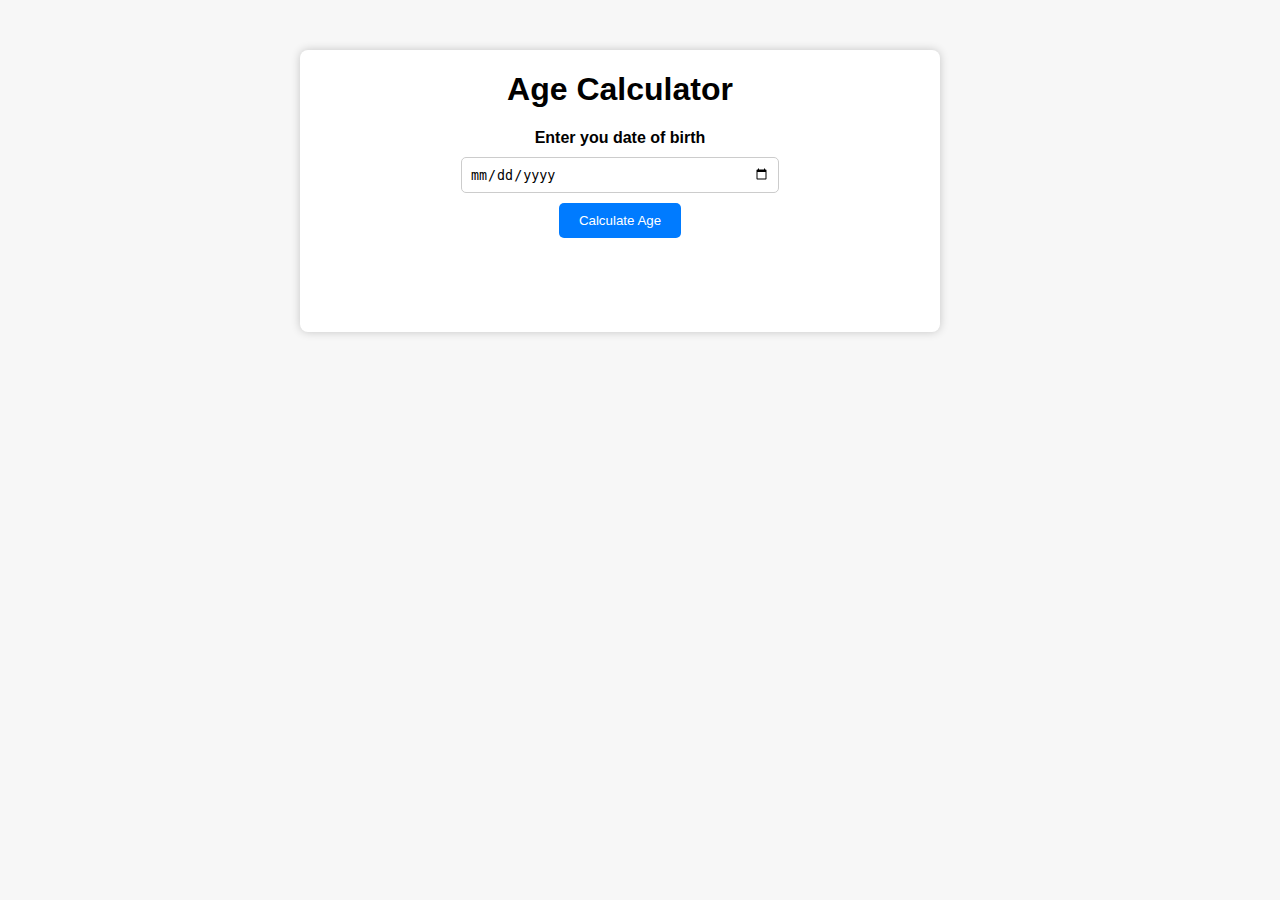
<file: aga-calculate/index.html>
<!DOCTYPE html>
<html lang="en">

<head>
    <meta charset="UTF-8">
    <meta name="viewport" content="width=device-width, initial-scale=1.0">
    <title>Age Calculator</title>
    <link rel="stylesheet" href="style.css">
</head>

<body>
    <div class="container">
        <h1>Age Calculator</h1>
        <div class="form">
            <label for="">Enter you date of birth</label>
            <input type="date" name="" id="birthday">
            <button id="btn" type="button" id="calculate">Calculate Age</button>
            <p id="result"></p>
        </div>
    </div>

    <script src="index.js"></script>
</body>

</html>
</file>
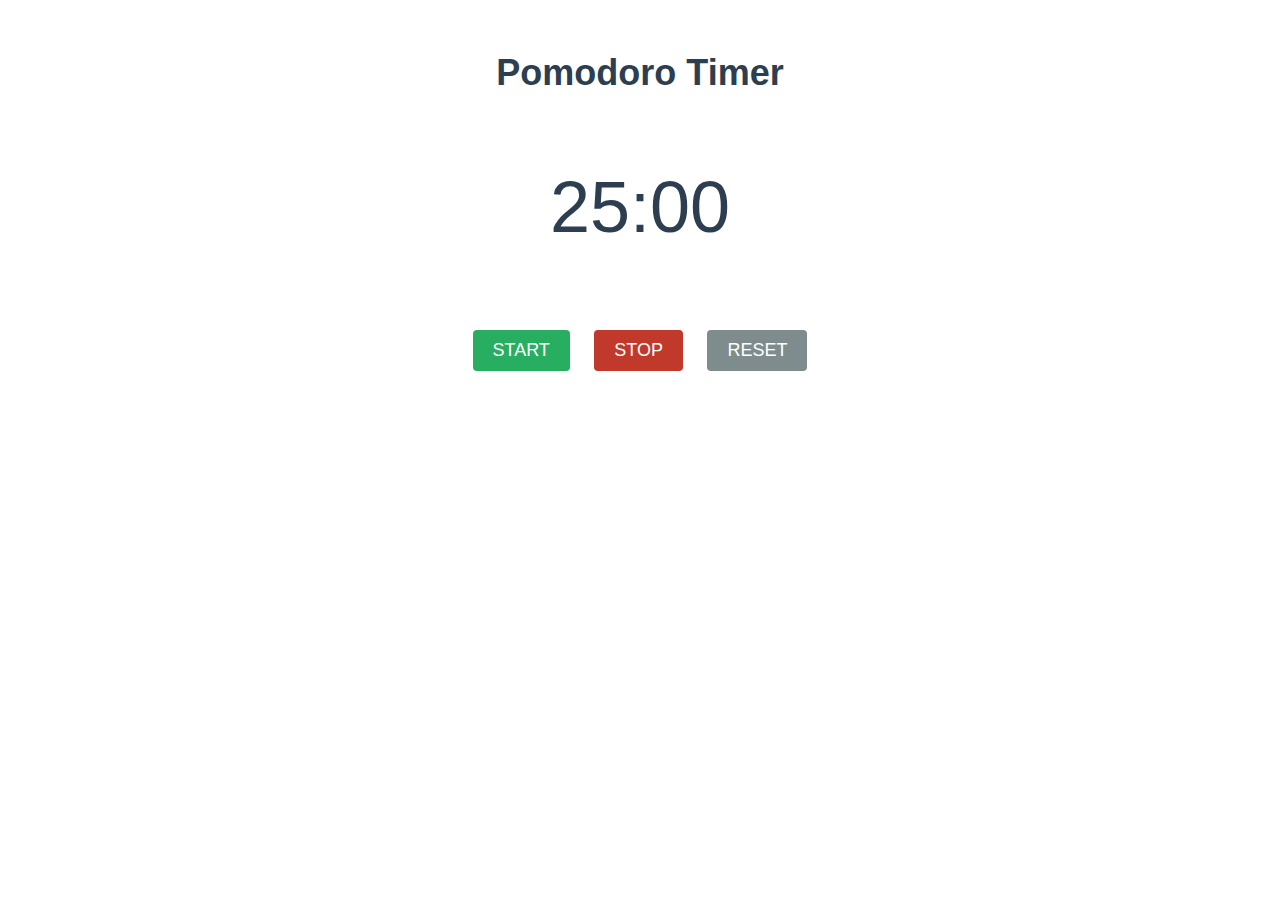
<file: Pomodoro Timer/index.html>
<!DOCTYPE html>
<html lang="en">

<head>
    <meta charset="UTF-8">
    <meta http-equiv="X-UA-Compatible" content="IE=edge">
    <meta name="viewport" content="width=device-width, initial-scale=1.0">
    <title>Pomodoro Timer</title>
    <link rel="stylesheet" href="style.css">
</head>

<body>
    <div class="container">
        <h1 class="title">Pomodoro Timer</h1>
        <p class="timer" id="timer">25:00</p>
        <div class="button-wrapper">
            <button id="start">Start</button>
            <button id="stop">Stop</button>
            <button id="reset">Reset</button>
        </div>
    </div>
    <script src="index.js"></script>
</body>

</html>
</file>
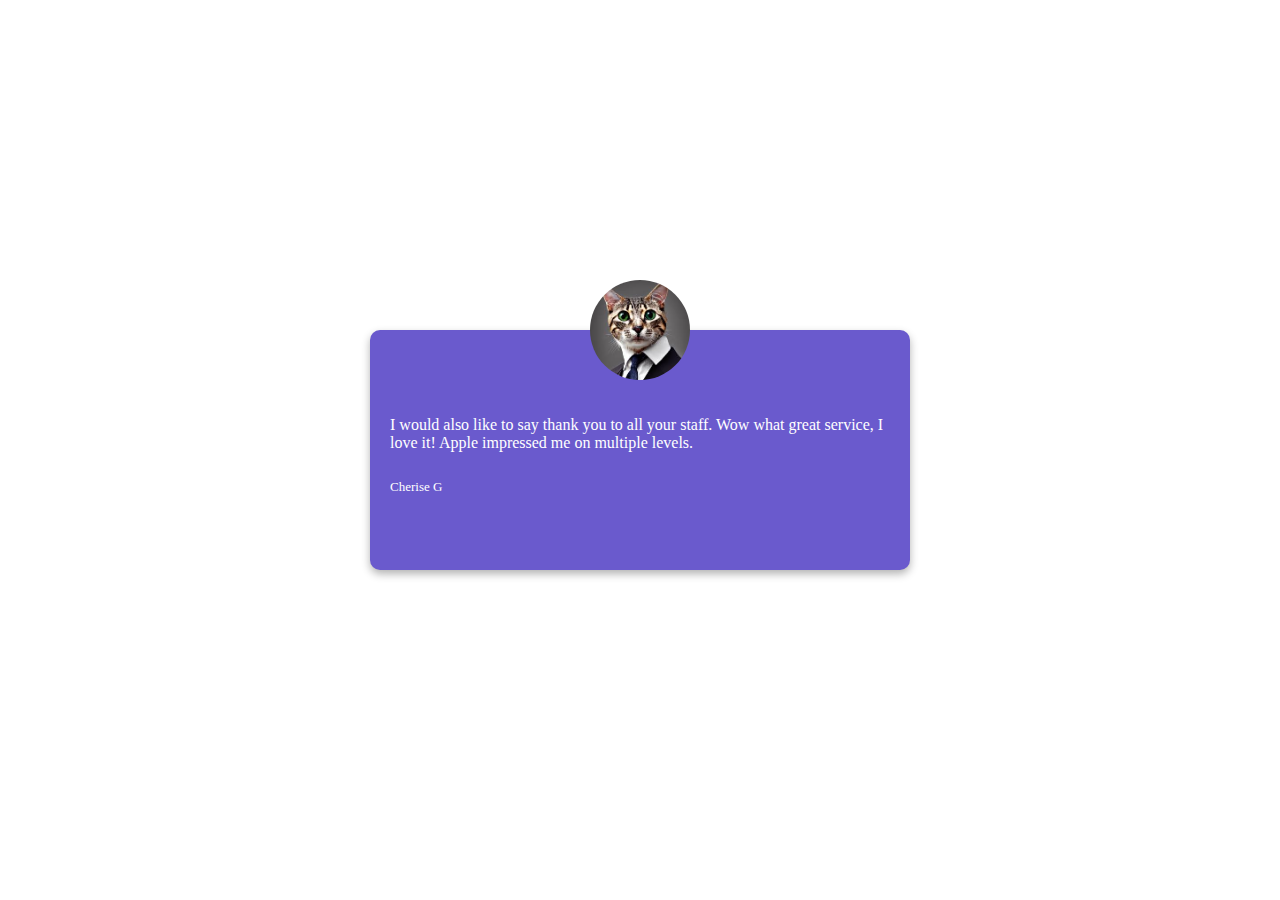
<file: Testimonial-Slider/index.html>
<!DOCTYPE html>
<html lang="en">

<head>
    <meta charset="UTF-8">
    <meta name="viewport" content="width=device-width, initial-scale=1.0">
    <title>Testimonial Slider</title>
    <link rel="stylesheet" href="style.css">
</head>

<body>
    <div class="testimonial-container">
        <img src="img/profile1.jpg" alt="">
        <p class="text">I would also like to say thank you to all your staff. Wow what great service, I love it! Apple
            impressed me on multiple
            levels.
        </p>
        <h4 class="username">@AE Roni</h4>
    </div>

    <script src="scripts.js"></script>

</body>

</html>
</file>
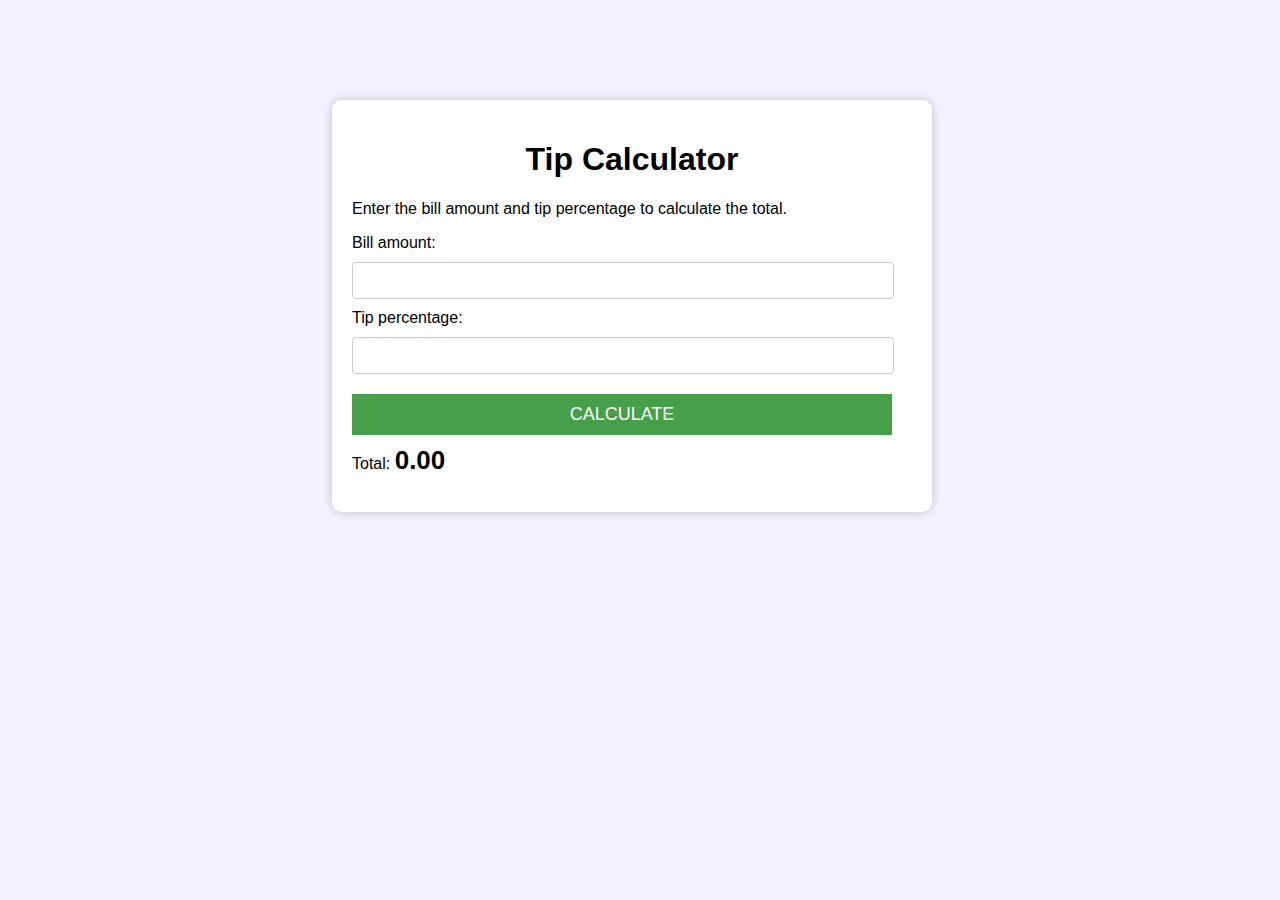
<file: Tip Calculator/index.html>
<!DOCTYPE html>
<html lang="en">

<head>
    <meta charset="UTF-8">
    <meta name="viewport" content="width=device-width, initial-scale=1.0">
    <title>Tip Calculator </title>
    <link rel="stylesheet" href="style.css">
</head>

<body>
    <div class="container">
        <h1>Tip Calculator</h1>
        <p>Enter the bill amount and tip percentage to calculate the total.</p>
        <form action="">
            <label for="number">Bill amount:</label>
            <input type="number" id="bill">
            <label for="number">Tip percentage:</label>
            <input type="number" id="tip">
            <button type="submit" id="calculate">calculate</button>
        </form>
        <label for="">Total: <span id="total">0.00</span></label>
    </div>

    <script src="index.js"></script>

</body>

</html>
</file>
<file: aga-calculate/style.css>
body {
    font-family: Montserrat, sans-serif;
    background-color: #f7f7f7;
    font-weight: 700;
    text-align: center;
}

.container {
    font-size: 16px;
    background-color: #ffffff;
    height: 242px;
    width: 600px;
    padding: 20px;
    max-width: 600px;
    margin: 50px 292px 0px 292px;
    display: block;
    box-shadow: rgba(0, 0, 0, 0.2)0px 0px 10px 0px;
    border-radius: 8px;
}

h1 {
    text-align: center;
    margin-top: 1px;
}

label {
    display: inline-block;
}

.form {
    display: flex;
    align-items: center;
    flex-direction: column;
}

#birthday {
    display: block;
    width: 300px;
    border: 1px solid #cccccc;
    padding: 8px;
    min-width: auto;
    max-width: 300px;
    border-radius: 5px;
    overflow: clip;
    margin-top: 10px;
}

#btn {
    background-color: #007bff;
    padding: 10px 20px 10px 20px;
    margin-top: 10px;
    box-sizing: border-box;
    border-radius: 5px;
    border: none;
    cursor: pointer;
    color: white;
}

#result {
    margin: 20px 0px 24px 0px;
    font-size: 24px;
    display: block;
}
</file>
<file: Pomodoro Timer/style.css>
.container {
    margin: 0 auto;
    max-width: 400px;
    text-align: center;
    padding: 20px;
    font-family: "Roboto", sans-serif;
}

.title {
    font-size: 36px;
    margin-bottom: 10px;
    color: #2c3e50;
}

.timer {
    font-size: 72px;
    color: #2c3e50;
}

button {
    font-size: 18px;
    padding: 10px 20px;
    margin: 10px;
    color: white;

    border: none;
    border-radius: 4px;
    cursor: pointer;
    text-transform: uppercase;
    transition: opacity 0.3s ease-in-out;
}

button:hover {
    opacity: 0.7;
}

#start {
    background-color: #27ae60;
}

#stop {
    background-color: #c0392b;
}

#reset {
    background-color: #7f8c8d;
}
</file>
<file: Testimonial-Slider/style.css>
body {
    margin: 0;
    display: flex;
    align-items: center;
    justify-content: center;
    height: 100vh;
}

.testimonial-container {
    height: 100px;
    width: 500px;
    margin: 5px;
    padding: 70px 20px;
    background-color: #6a5acd;
    font-family: cursive;
    font-size: 16px;
    min-width: 400px;
    border-radius: 10px;
    box-shadow: rgba(0, 0, 0, 0.3) 0px 4px 8px 0px;
    min-height: auto;
    position: relative;
    top: 0px;
    left: 0px;
    right: 0px;
    bottom: 0px;
    display: block;
}

.text {
    height: 46px;
    width: 500px;
    margin: 16px 0px 16px 0px;
    font-size: 16px;
}

.username {
    font-size: 13px;
    height: 18px;
    font-weight: 100;
}

.text,
.username {
    color: #ffffff;
}

img {
    height: 100px;
    width: 100px;
    position: absolute;
    display: block;
    left: 50%;
    top: -50px;
    border-radius: 50%;
    transform: translate(-50%);
}
</file>
<file: Tip Calculator/style.css>
body {
    background-color: #f2f2ff;
}

.container {
    font-family: Arial, Helvetica, sans-serif;
    font-size: 16px;
    background-color: #ffffff;
    height: 372.104px;
    width: 560px;
    padding: 20px;
    margin: 100px 324px 100px 324px;
    max-width: 600px;
    display: block;
    box-shadow: rgba(0, 0, 0, .2)0px 0px 10px 0px;
    border-radius: 10px;
}

h1 {
    text-align: center;
}

label {
    height: auto;
    width: auto;
    display: inline;
}

#tip,
#bill {
    display: inline-block;
    border: 1px solid #cccccc;
    border-radius: 4px;
    margin: 10px 0px 10px 0px;
    padding: 10px;
    width: 520px;
}

#calculate {
    font-size: 18px;
    margin: 10px 0px 10px 0px;
    padding: 10px;
    width: 540px;
    display: inline-block;
    text-align: center;
    text-transform: uppercase;
    background-color: #45A049;
    border: none;
    cursor: pointer;
    color: #ffffff;
}

#total {
    font-weight: 700;
    font-size: 26px;
}
</file>
